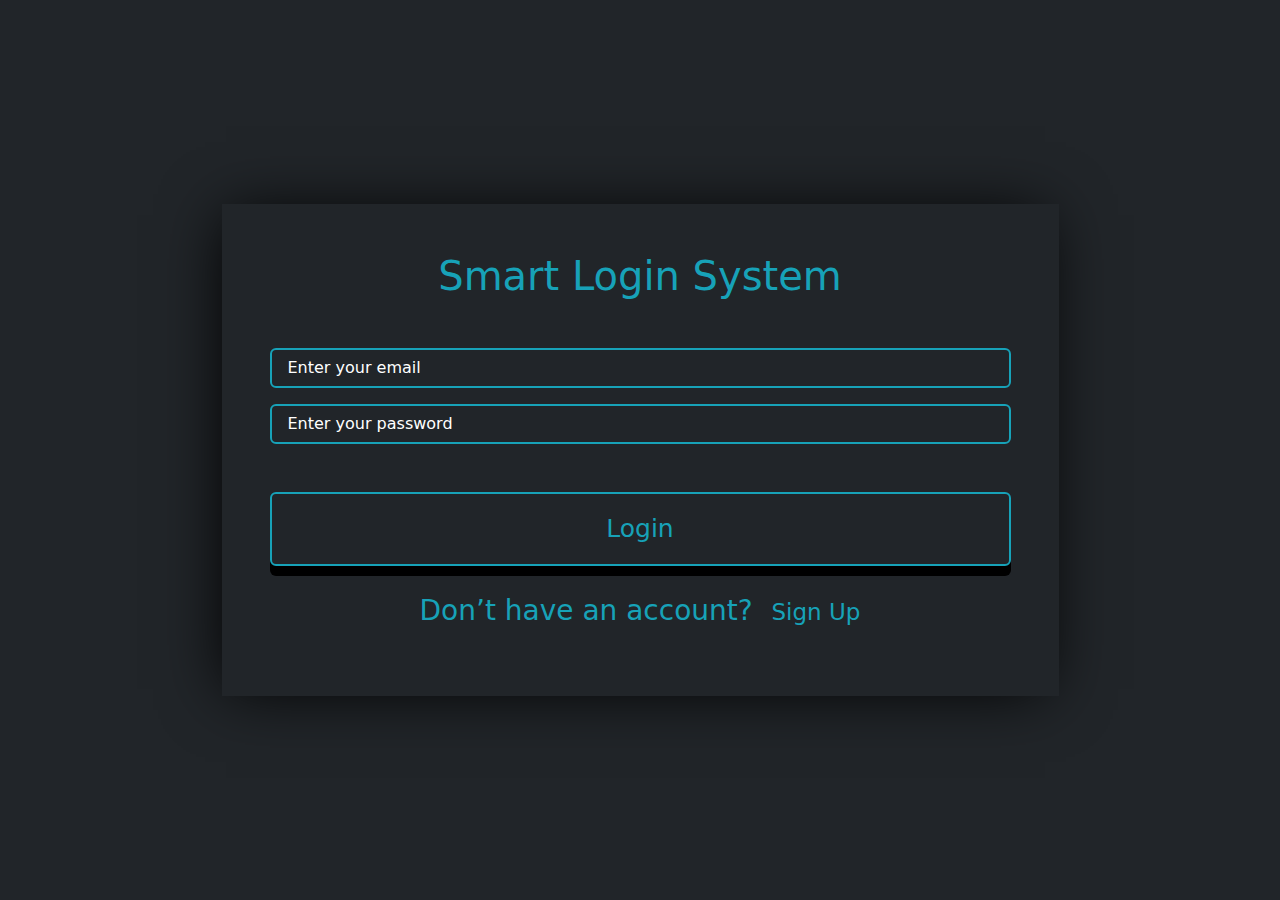
<file: index.html>
<!DOCTYPE html>
<html lang="en">

<head>
    <meta charset="UTF-8">
    <meta name="viewport" content="width=device-width, initial-scale=1.0">
    <link rel="stylesheet" href="./css/all.min.css">
    <link rel="stylesheet" href="./css/bootstrap.min.css">
    <link rel="stylesheet" href="./css/style.css">
    <title>login system</title>
</head>

<body>
    <div class="container  text-center d-flex justify-content-center align-items-center">
        <div class="boxLogin w-75 p-5 m-auto ">
            <h1 class="mb-5">Smart Login System</h1>
            <input id="emailInput" type="email" class="form-control mb-3 px-3" placeholder="Enter your email" required>
            <input id="passwordInput" type="password" class="form-control mb-3 px-3" placeholder="Enter your password" required>
            <p id="wrongLogin" class="text-danger fs-4 d-none">there are error : check your input</p>
            <input id="loginBtn" onclick="login()" type="button" value="Login" class="form-control py-3 mt-5 mb-4">

            <p class="fs-3">Don’t have an account? <a href="res.html">Sign Up</a></p>
        </div>
    </div>














    <script src="./js/bootstrap.bundle.min.js"></script>
    <script src="./js/main.js"></script>
</body>

</html>
</file>
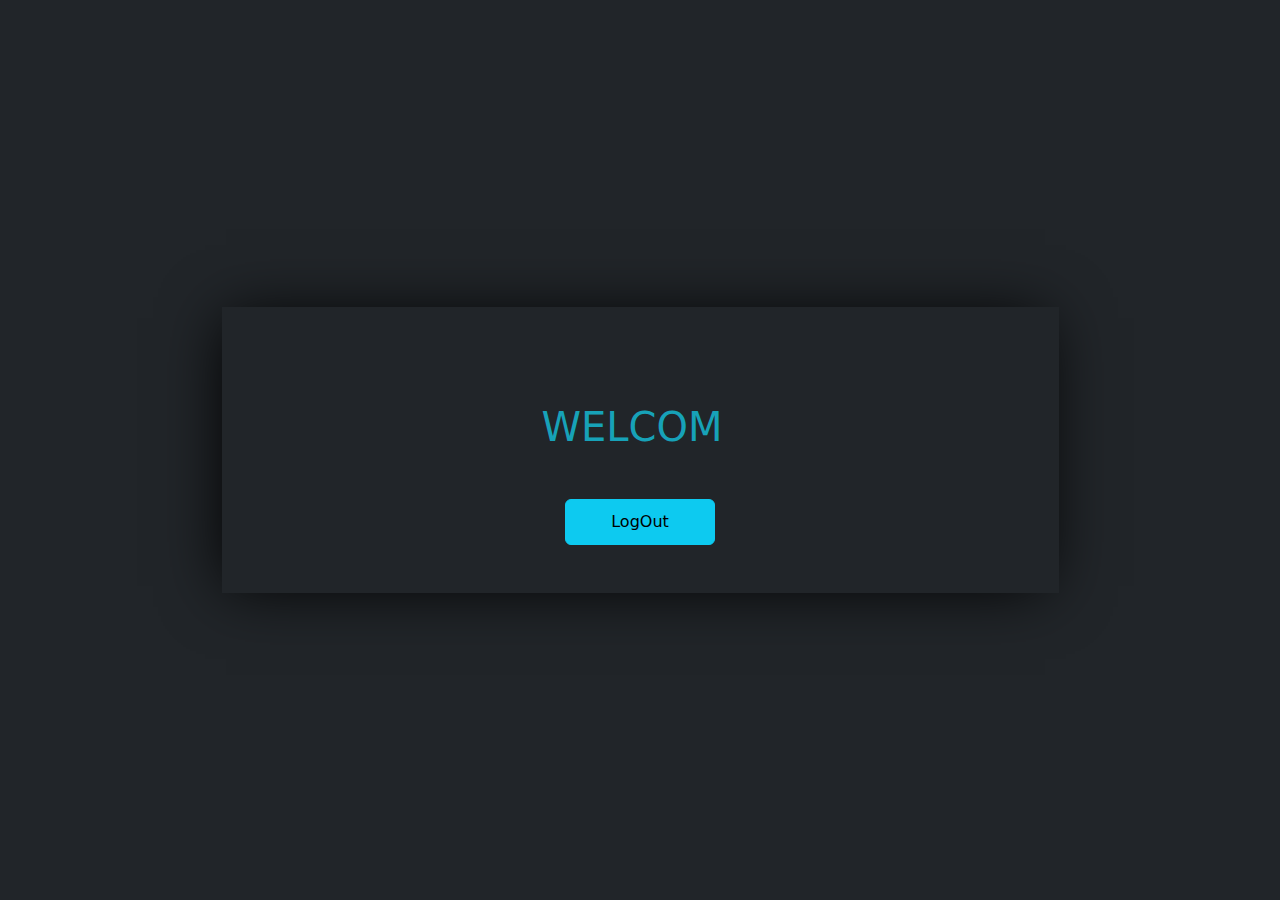
<file: home.html>
<!DOCTYPE html>
<html lang="en">

<head>
    <meta charset="UTF-8">
    <meta name="viewport" content="width=device-width, initial-scale=1.0">
    <link rel="stylesheet" href="./css/all.min.css">
    <link rel="stylesheet" href="./css/bootstrap.min.css">
    <link rel="stylesheet" href="./css/style.css">
    <title>Home Page</title>
</head>

<body>
    <div class="container  text-center d-flex justify-content-center align-items-center">
        <div class="home w-75 p-5 m-auto ">
            <h1  class="my-5">WELCOM <span class="text-capitalize ms-3" id="homeMessage"></span></h1>
            <button id="logOut" class="btn btn-info">logOut</button>
            
        </div>
    </div>














    <script src="./js/bootstrap.bundle.min.js"></script>
    <script src="./js/main.js"></script>
</body>

</html>
</file>
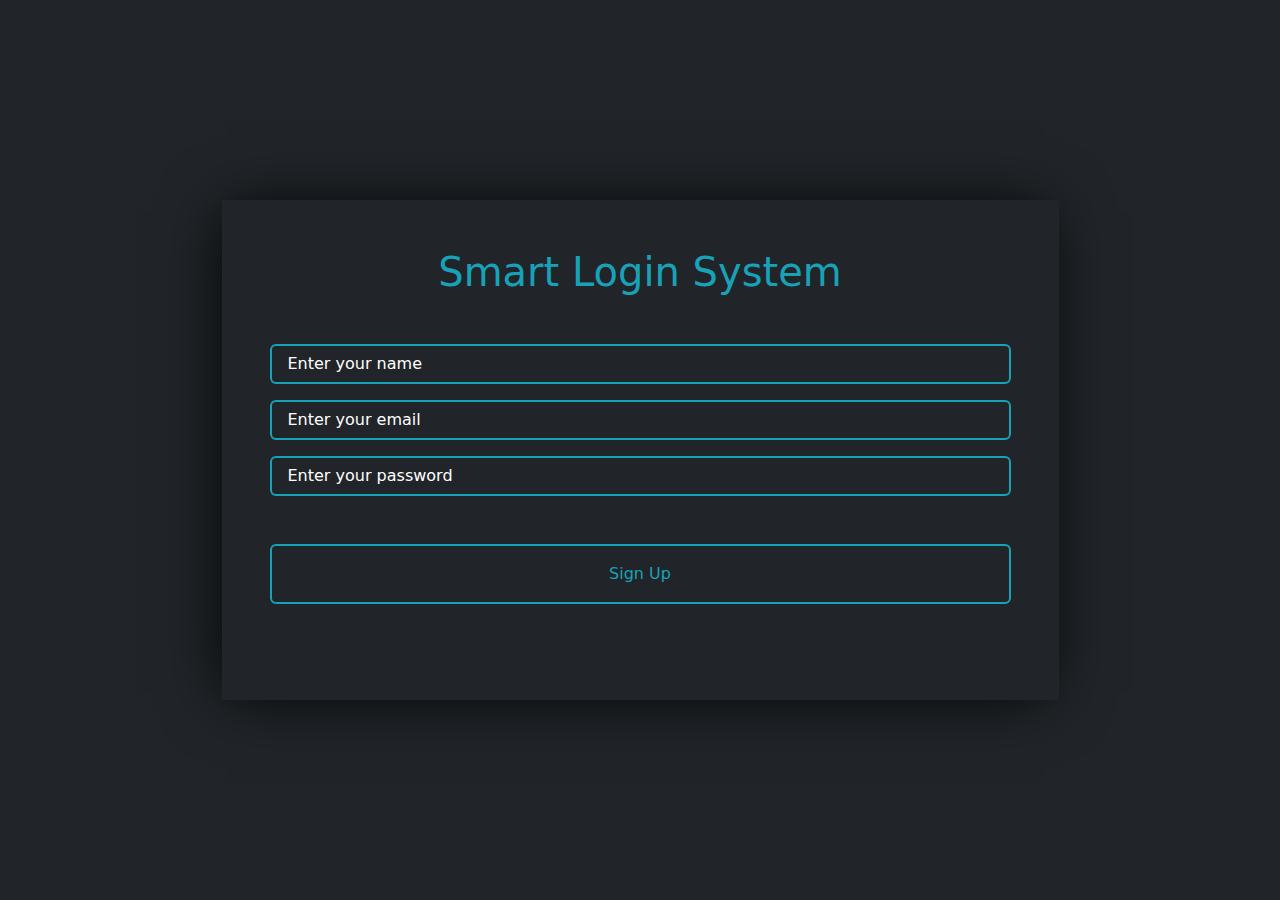
<file: res.html>
<!DOCTYPE html>
<html lang="en">
<head>
    <meta charset="UTF-8">
    <meta name="viewport" content="width=device-width, initial-scale=1.0">
    <title>register</title>
    <link rel="stylesheet" href="./css/all.min.css">
    <link rel="stylesheet" href="./css/bootstrap.min.css">
    <link rel="stylesheet" href="./css/style.css">
</head>
<body>
    <div class="container  text-center d-flex justify-content-center align-items-center">
        <div class="boxRegister w-75 p-5 m-auto ">
            <h1 class="mb-5">Smart Login System</h1>
            <input id="nameRes" type="text" class="form-control mb-3 px-3" placeholder="Enter your name" >
            <input id="emailRes" type="email" class="form-control mb-3 px-3" placeholder="Enter your email" required>
            <p id="errorEmail" class="text-danger mb-3 d-none">the email already exists enter another email</p>
            <input id="passwordRes" type="password" class="form-control mb-1 px-3" placeholder="Enter your password" required>
            <p id="passwordRonge" class="fs-5 text-danger d-none">make sure start with 7 character</p>

            <input id="signBtn" onclick="addUser()" type="button" value="Sign Up" class="form-control py-3 mt-5 mb-5">
            <p id="successMessage" class="d-none">Success</p>
            <p id="errorMessage" class="d-none">there are error check your input </p>
            <a id="linkLogin" class="fs-3 d-none" href="index.html">LogIn</a>

        </div>
    </div>








    <script src="./js/bootstrap.bundle.min.js"></script>
    <script src="./js/main.js"></script>
</body>
</html>
</file>
<file: css/style.css>
*{
    margin: 0;
    padding: 0;
    box-sizing: border-box;
}
body{
    background-color: #212529;
}


input:focus{
    outline:none ;
    /* border: 2px solid #17a2b8; */
    
}
.container{
    height: 100vh;
    background-color: #212529;
}
.boxLogin{
    background-color: #212529;
    box-shadow: -5px 2px 60px -9px rgba(0, 0, 0,1);
    color: #17a2b8;
}
@media screen and (max-width: 600px) {
    .boxLogin{
        padding-left: 5px !important;
        padding-right: 5px !important;
        width: 100% !important;
        margin-left: 10px !important;
        margin-right: 10px !important;

    }
  }
input{
    border: 2px solid #17a2b8 !important;
    background-color: #212529 !important;
    color: #fff !important;
    background-clip: padding-box;
}
input::placeholder{
    color: #fff !important;
}
.boxLogin a{
    text-decoration: none;
    font-size: 23px;
    margin-left: 10px;
    color: #17a2b8;
}
.boxLogin a:hover{
    text-decoration:underline ;
}
#loginBtn{
    border: 2px solid #17a2b8;
    font-size: 25px;
    color: #17a2b8 !important;
    box-shadow: 0px 10px 0 #000;
    transition: all 1s ease;
}
#loginBtn:hover{
    background-color: #17a2b8 !important;
    color: #212529 !important;
    box-shadow: 0px 10px 0 #fff;

}
/* //////////////////////////////////////////////////////////////////////////////////////////////////// */


.boxRegister{
    background-color: #212529;
    box-shadow: -5px 2px 60px -9px rgba(0, 0, 0,1);
    color: #17a2b8;
}
.boxRegister a{
    text-decoration: none;
    color: #17a2b8;
}
#signBtn{
    color: #17a2b8 !important;
    transition: all 1.1s ease-in-out;
}
#signBtn:hover{
    background-color: #17a2b8 !important;
    color: #212529 !important;
}
#successMessage{
    color: green;
    font-size: 24px;
    letter-spacing: 2px;
    text-transform: uppercase;
}
#errorMessage{
    color: red;
    font-size: 24px;
    letter-spacing: 2px;
    text-transform: capitalize;
}
@media screen and (max-width: 600px) {
    .boxRegister{
        padding-left: 5px !important;
        padding-right: 5px !important;
        width: 100% !important;
        margin-left: 10px !important;
        margin-right: 10px !important;

    }
  }
  .home{
    background-color: #212529;
    box-shadow: -5px 2px 60px -9px rgba(0, 0, 0,1);
    color: #17a2b8;
  }
  .home button{
    width: 150px;
    padding: 10px;
    text-transform: capitalize;
  }
  @media screen and (max-width: 600px) {
    .home{
        padding-left: 5px !important;
        padding-right: 5px !important;
        width: 100% !important;
        margin-left: 10px !important;
        margin-right: 10px !important;

    }
  }
</file>
